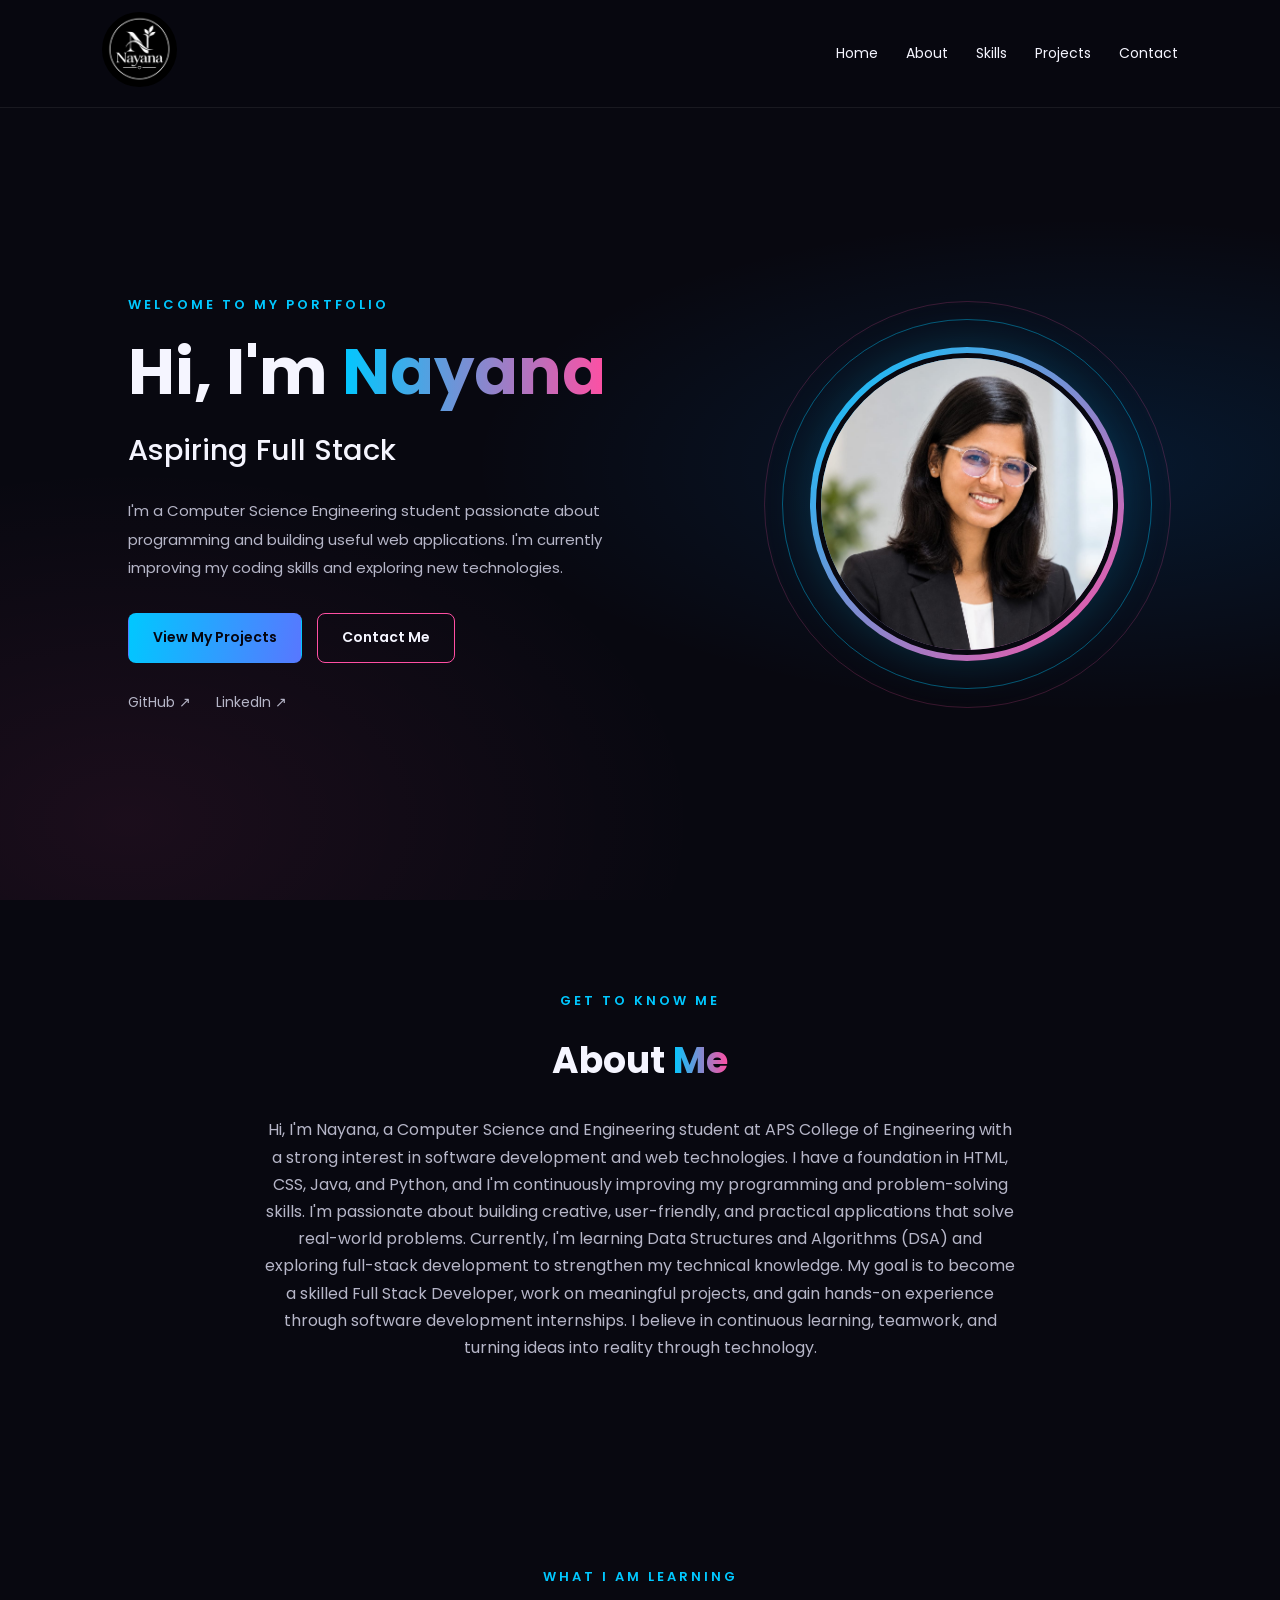
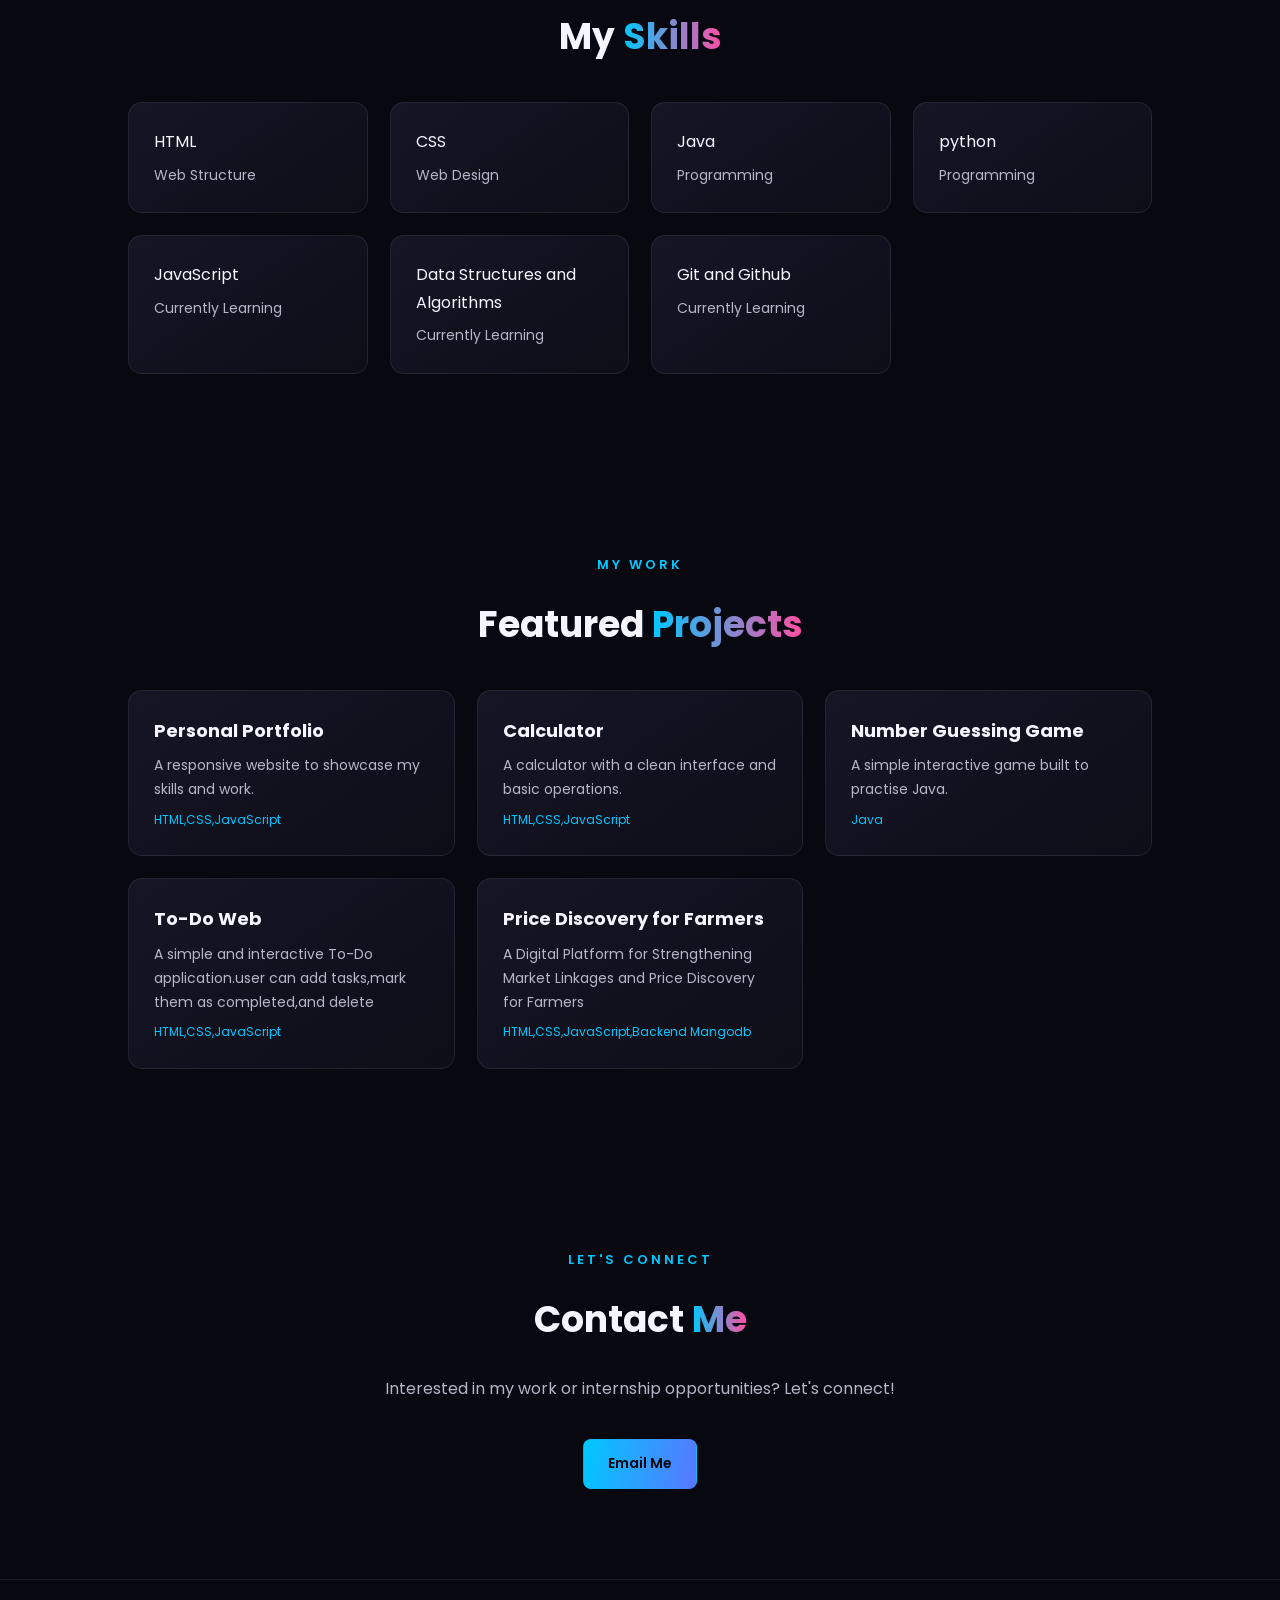
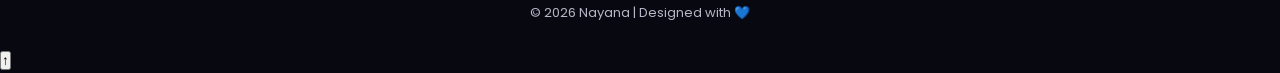
<file: index.html>
<!DOCTYPE html>
<html lang="en">
<head>
    <meta charset="UTF-8">
    <meta name="viewport" content="width=device-width, initial-scale=1.0">
    <title>Nayana Portfolio</title>
    <link rel="stylesheet" href="style.css">
</head>
<body>

    <!-- Navigation -->
    <header>
        <a href="#" class="logo">
            <img src="images/logo.png" alt="Nayana Logo">
        </a>

        <nav>
            <a href="#home">Home</a>
            <a href="#about">About</a>
            <a href="#skills">Skills</a>
            <a href="#projects">Projects</a>
            <a href="#contact">Contact</a>
        </nav>
    </header>

    <!-- Home Section -->
    <section class="home" id="home">

        <div class="home-content">
            <p class="welcome">WELCOME TO MY PORTFOLIO</p>

            <h1>Hi, I'm <span>Nayana</span></h1>

            <h2>Aspiring Full Stack Developer</h2>

            <p class="description">
                I'm a Computer Science Engineering student passionate
                about programming and building useful web applications.
                I'm currently improving my coding skills and exploring
                new technologies.
            </p>

            <div class="buttons">
                <a href="#projects" class="btn">View My Projects</a>
                <a href="#contact" class="btn btn-outline">Contact Me</a>
            </div>

            <div class="social-links">
                <a href="https://github.com/7776nayu-cmyk" target="_blank">GitHub ↗</a>
                <a href="https://www.linkedin.com/in/nayana-m-dev2028" target="_blank">LinkedIn ↗</a>
            </div>
        </div>

        <div class="home-image">
            <div class="image-glow">
                <img src="images/myphoto.ips.jpeg" alt="Photo of Nayana">
            </div>
            <div class="circle circle-one"></div>
            <div class="circle circle-two"></div>
        </div>

    </section>

    <!-- About Section -->
    <section class="section" id="about">
        <p class="section-label">GET TO KNOW ME</p>
        <h2>About <span>Me</span></h2>
        <p class="about">
Hi, I'm Nayana, a Computer Science and Engineering student at APS College of Engineering with a strong interest in software development and web technologies.

I have a foundation in HTML, CSS, Java, and Python, and I'm continuously improving my programming and problem-solving skills. I'm passionate about building creative, user-friendly, and practical applications that solve real-world problems.

Currently, I'm learning Data Structures and Algorithms (DSA) and exploring full-stack development to strengthen my technical knowledge. My goal is to become a skilled Full Stack Developer, work on meaningful projects, and gain hands-on experience through software development internships.

I believe in continuous learning, teamwork, and turning ideas into reality through technology.
        </p>
    </section>

    <!-- Skills Section -->
    <section class="section" id="skills">
        <p class="section-label">WHAT I AM LEARNING</p>
        <h2>My <span>Skills</span></h2>

        <div class="cards">
            <div class="card">HTML <p>Web Structure</p></div>
            <div class="card">CSS <p>Web Design</p></div>
            <div class="card">Java <p>Programming</p></div>
            <div class="card">python <p>Programming</p></div>
            <div class="card">JavaScript <p>Currently Learning</p></div>
            <div class="card">Data Structures and Algorithms <p>Currently Learning</p></div>
            <div class="card">Git and Github <p>Currently Learning</p></div>
        </div>
    </section>

    <!-- Projects Section -->
    <section class="section" id="projects">
        <p class="section-label">MY WORK</p>
        <h2>Featured <span>Projects</span></h2>

        <div class="cards">
            <div class="card">
                <h3>Personal Portfolio</h3>
                <p>A responsive website to showcase my skills and work.</p>
                <p class="tech">HTML,CSS,JavaScript</p>
            </div>

            <div class="card">
                <h3>Calculator</h3>
                <p>A calculator with a clean interface and basic operations.</p>
                <p class="tech">HTML,CSS,JavaScript</p>
            </div>

            <div class="card">
                <h3>Number Guessing Game</h3>
                <p>A simple interactive game built to practise Java.</p>
                <p class="tech">Java</p>
            </div>
            <div class="card">
                <h3>To-Do Web</h3>
                <p>A simple and interactive To-Do application.user can add tasks,mark them as completed,and delete</p>
                <p class="tech">HTML,CSS,JavaScript</p>
            </div>
            <div class="card">
                <h3>Price Discovery for Farmers</h3>
                <p>A Digital Platform for Strengthening Market Linkages and Price Discovery for Farmers</p>
                <p class="tech">HTML,CSS,JavaScript,Backend Mangodb</p>
            </div>
        </div>
    </section>

    <!-- Contact Section -->
    <section class="section" id="contact">
        <p class="section-label">LET'S CONNECT</p>
        <h2>Contact <span>Me</span></h2>
        <p>Interested in my work or internship opportunities? Let's connect!</p>
        <a href="mnayana2024@gmail.com" class="btn">Email Me</a>
    </section>
    <footer>

        <p> 2026 Nayana </p>
    </footer>
    <script src="script.js"></script>
</body>
</html>
</file>
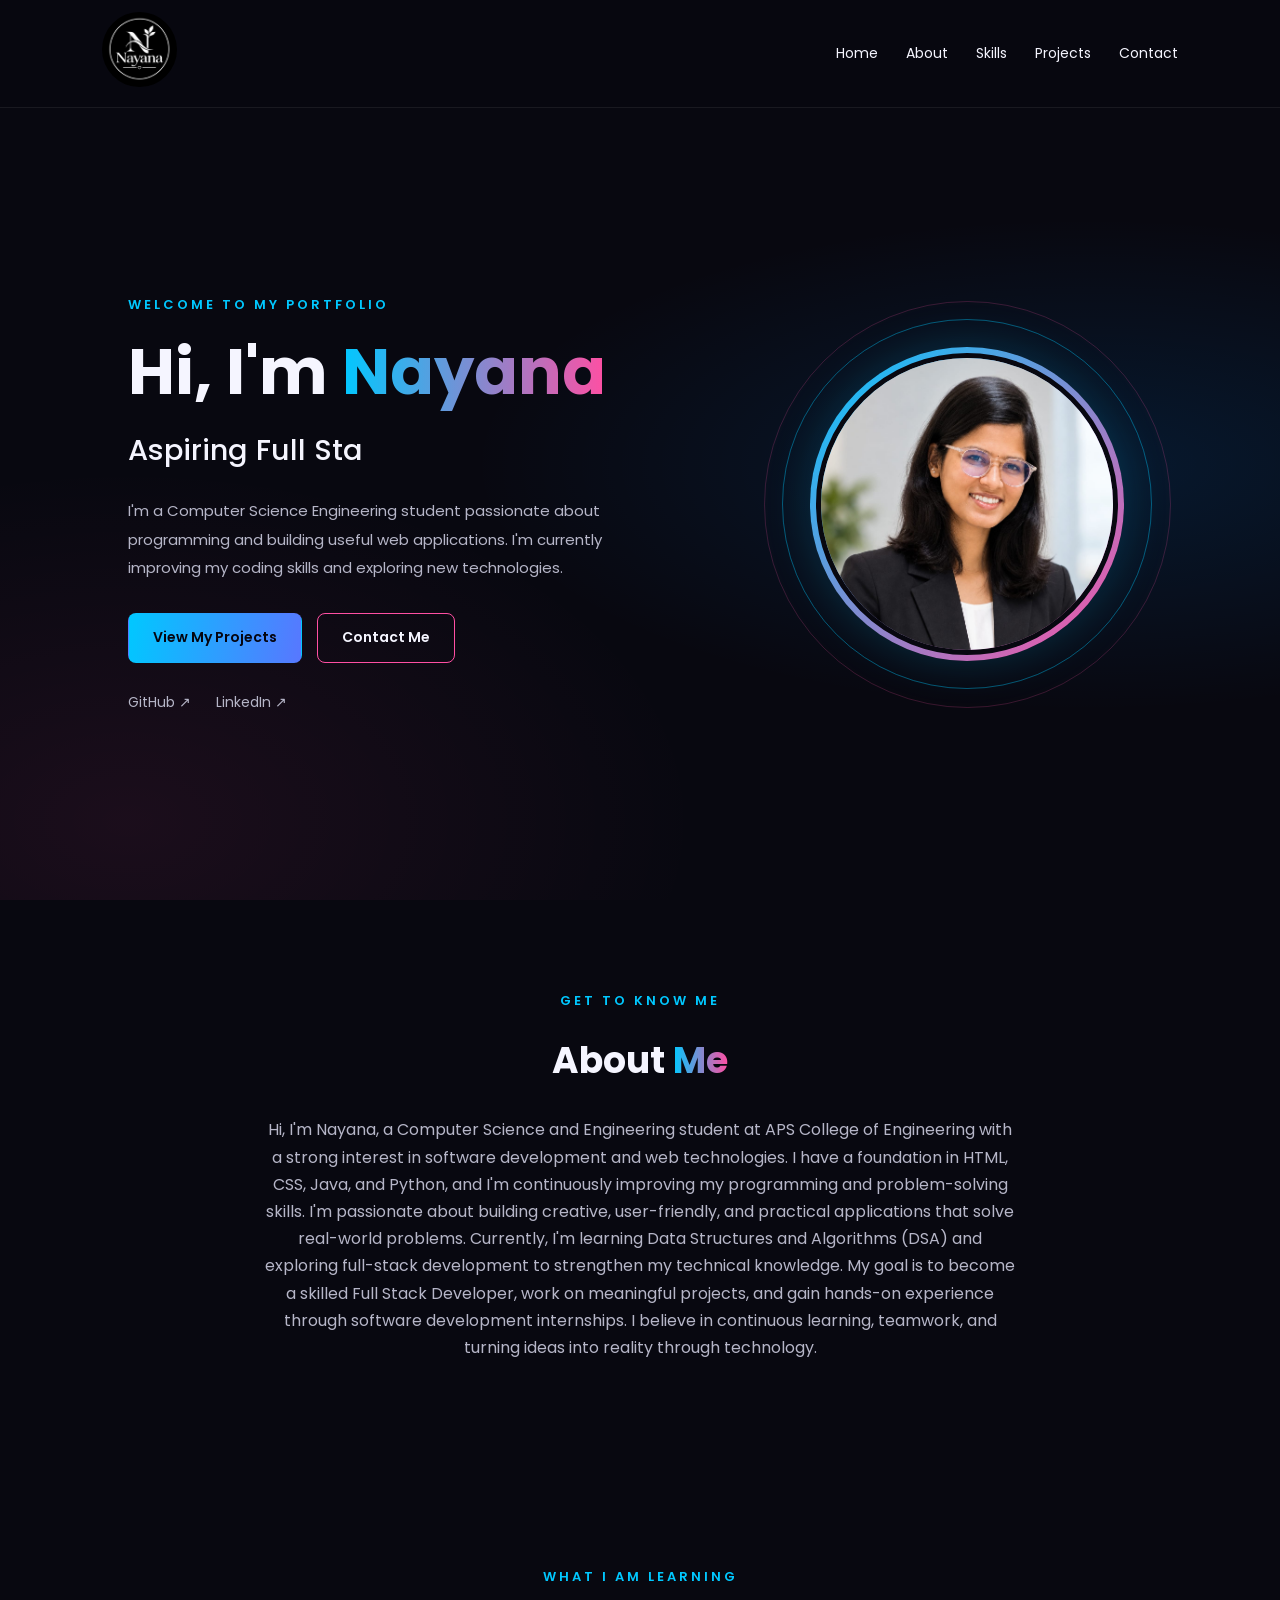
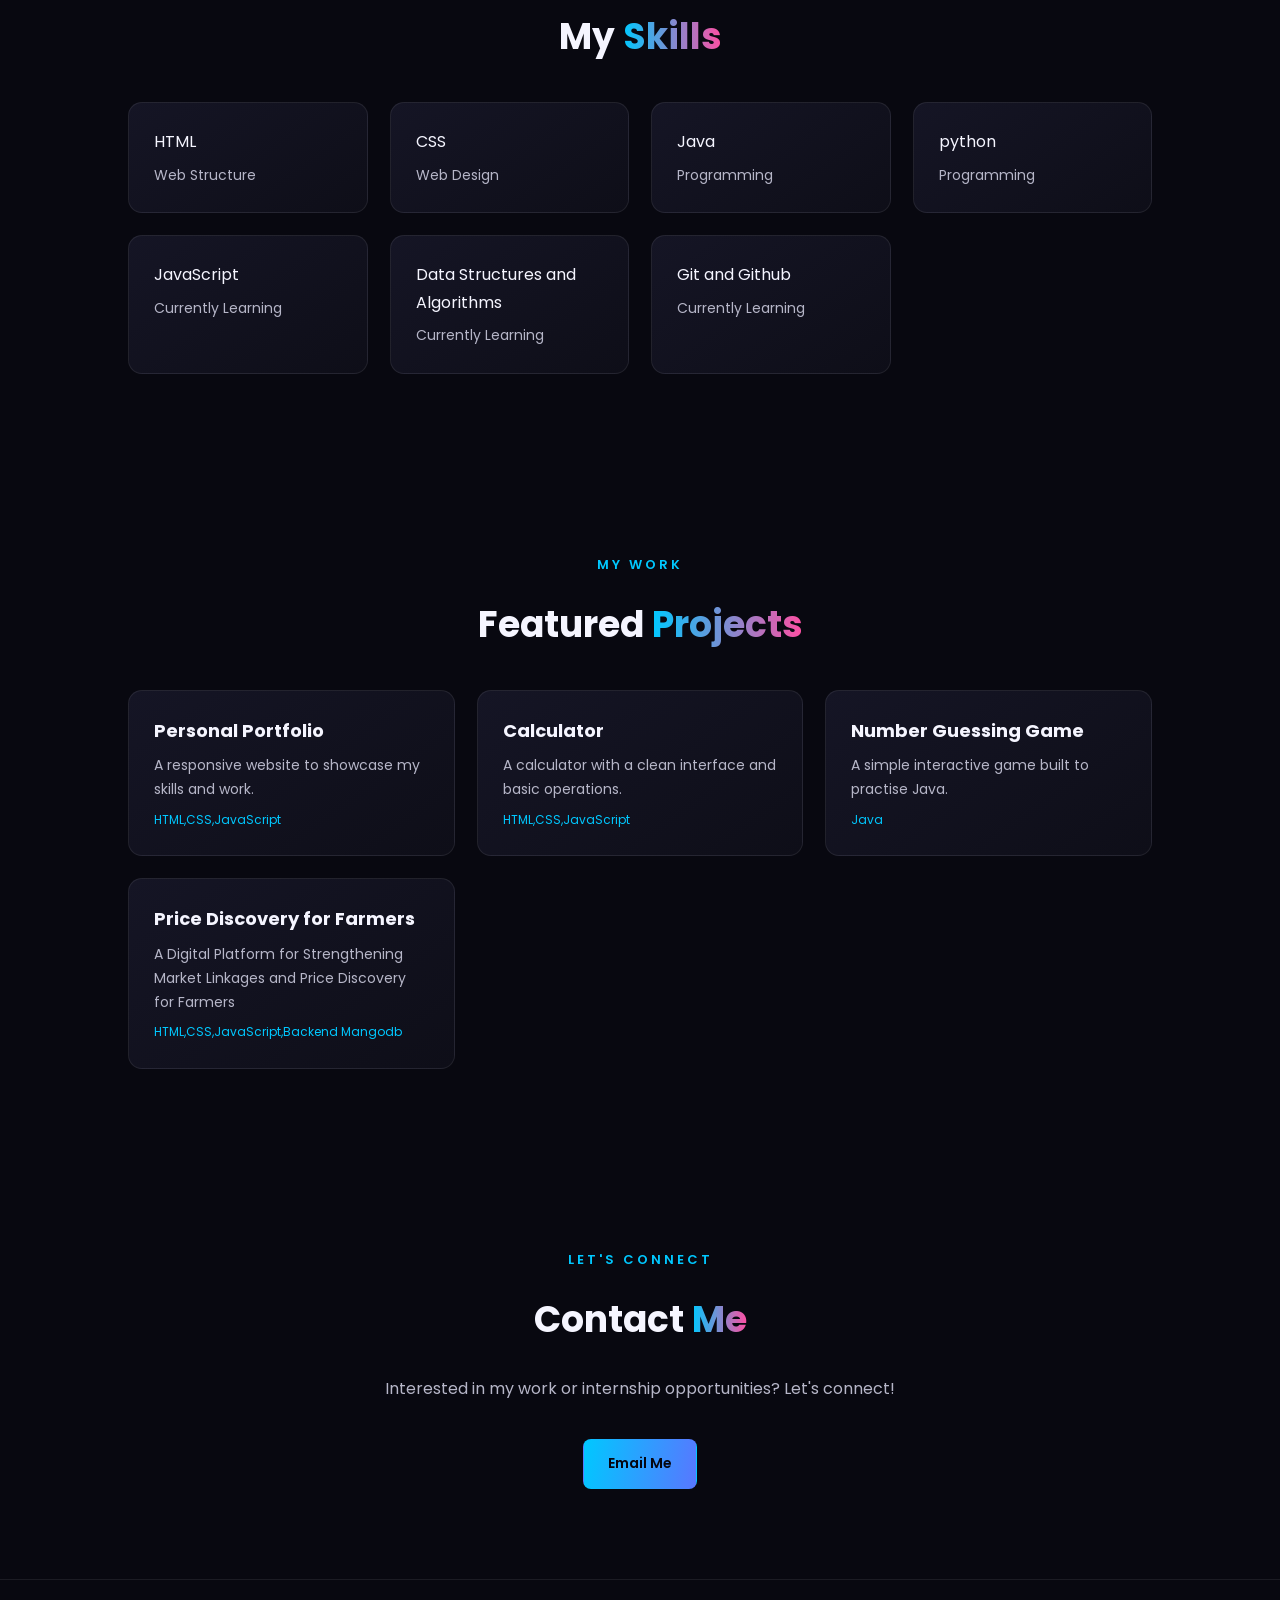
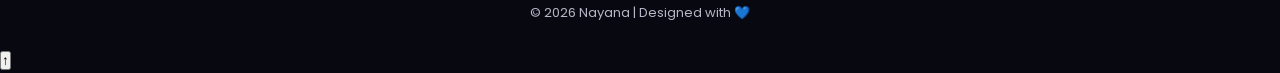
<file: task1/index.html>
<!DOCTYPE html>
<html lang="en">
<head>
    <meta charset="UTF-8">
    <meta name="viewport" content="width=device-width, initial-scale=1.0">
    <title>Nayana Portfolio</title>
    <link rel="stylesheet" href="style.css">
</head>
<body>

    <!-- Navigation -->
    <header>
        <a href="#" class="logo">
            <img src="images/logo.png" alt="Nayana Logo">
        </a>

        <nav>
            <a href="#home">Home</a>
            <a href="#about">About</a>
            <a href="#skills">Skills</a>
            <a href="#projects">Projects</a>
            <a href="#contact">Contact</a>
        </nav>
    </header>

    <!-- Home Section -->
    <section class="home" id="home">

        <div class="home-content">
            <p class="welcome">WELCOME TO MY PORTFOLIO</p>

            <h1>Hi, I'm <span>Nayana</span></h1>

            <h2>Aspiring Full Stack Developer</h2>

            <p class="description">
                I'm a Computer Science Engineering student passionate
                about programming and building useful web applications.
                I'm currently improving my coding skills and exploring
                new technologies.
            </p>

            <div class="buttons">
                <a href="#projects" class="btn">View My Projects</a>
                <a href="#contact" class="btn btn-outline">Contact Me</a>
            </div>

            <div class="social-links">
                <a href="https://github.com/7776nayu-cmyk" target="_blank">GitHub ↗</a>
                <a href="https://www.linkedin.com/in/nayana-m-dev2028" target="_blank">LinkedIn ↗</a>
            </div>
        </div>

        <div class="home-image">
            <div class="image-glow">
                <img src="images/myphoto.ips.jpeg" alt="Photo of Nayana">
            </div>
            <div class="circle circle-one"></div>
            <div class="circle circle-two"></div>
        </div>

    </section>

    <!-- About Section -->
    <section class="section" id="about">
        <p class="section-label">GET TO KNOW ME</p>
        <h2>About <span>Me</span></h2>
        <p class="about">
Hi, I'm Nayana, a Computer Science and Engineering student at APS College of Engineering with a strong interest in software development and web technologies.

I have a foundation in HTML, CSS, Java, and Python, and I'm continuously improving my programming and problem-solving skills. I'm passionate about building creative, user-friendly, and practical applications that solve real-world problems.

Currently, I'm learning Data Structures and Algorithms (DSA) and exploring full-stack development to strengthen my technical knowledge. My goal is to become a skilled Full Stack Developer, work on meaningful projects, and gain hands-on experience through software development internships.

I believe in continuous learning, teamwork, and turning ideas into reality through technology.
        </p>
    </section>

    <!-- Skills Section -->
    <section class="section" id="skills">
        <p class="section-label">WHAT I AM LEARNING</p>
        <h2>My <span>Skills</span></h2>

        <div class="cards">
            <div class="card">HTML <p>Web Structure</p></div>
            <div class="card">CSS <p>Web Design</p></div>
            <div class="card">Java <p>Programming</p></div>
            <div class="card">python <p>Programming</p></div>
            <div class="card">JavaScript <p>Currently Learning</p></div>
            <div class="card">Data Structures and Algorithms <p>Currently Learning</p></div>
            <div class="card">Git and Github <p>Currently Learning</p></div>
        </div>
    </section>

    <!-- Projects Section -->
    <section class="section" id="projects">
        <p class="section-label">MY WORK</p>
        <h2>Featured <span>Projects</span></h2>

        <div class="cards">
            <div class="card">
                <h3>Personal Portfolio</h3>
                <p>A responsive website to showcase my skills and work.</p>
                <p class="tech">HTML,CSS,JavaScript</p>
            </div>

            <div class="card">
                <h3>Calculator</h3>
                <p>A calculator with a clean interface and basic operations.</p>
                <p class="tech">HTML,CSS,JavaScript</p>
            </div>

            <div class="card">
                <h3>Number Guessing Game</h3>
                <p>A simple interactive game built to practise Java.</p>
                <p class="tech">Java</p>
            </div>
            <div class="card">
                <h3>Price Discovery for Farmers</h3>
                <p>A Digital Platform for Strengthening Market Linkages and Price Discovery for Farmers</p>
                <p class="tech">HTML,CSS,JavaScript,Backend Mangodb</p>
            </div>
        </div>
    </section>

    <!-- Contact Section -->
    <section class="section" id="contact">
        <p class="section-label">LET'S CONNECT</p>
        <h2>Contact <span>Me</span></h2>
        <p>Interested in my work or internship opportunities? Let's connect!</p>
        <a href="mnayana2024@gmail.com" class="btn">Email Me</a>
    </section>
    <footer>

        <p> 2026 Nayana </p>
    </footer>
    <script src="script.js"></script>
</body>
</html>
</file>
<file: style.css>
@import url('https://fonts.googleapis.com/css2?family=Poppins:wght@300;400;500;600;700;800&display=swap');

* {
    margin: 0;
    padding: 0;
    box-sizing: border-box;
    scroll-behavior: smooth;
}

:root {
    --bg: #080810;
    --card: #11111d;
    --blue: #00c8ff;
    --pink: #ff4fa3;
    --white: #f5f5ff;
    --muted: #b6b6c8;
}

body {
    font-family: 'Poppins', sans-serif;
    background: var(--bg);
    color: var(--white);
    line-height: 1.7;
    overflow-x: hidden;
}

/* Navigation */
header {
    display: flex;
    justify-content: space-between;
    align-items: center;
    padding: 12px 8%;
    position: sticky;
    top: 0;
    z-index: 100;
    background: rgba(8, 8, 16, 0.92);
    backdrop-filter: blur(12px);
    border-bottom: 1px solid rgba(255, 255, 255, 0.07);
}
.about{
    justify-content: space-between;
    align-items: center;
}

.logo img {
    width: 75px;
    height: 75px;
    object-fit: contain;
    border-radius: 50%;
}

nav {
    display: flex;
    gap: 28px;
}

nav a {
    color: var(--white);
    text-decoration: none;
    font-size: 14px;
    transition: 0.3s;
}

nav a:hover {
    color: var(--blue);
}

/* Hero section */
.home {
    min-height: 88vh;
    display: flex;
    align-items: center;
    justify-content: space-between;
    gap: 50px;
    padding: 65px 10%;
    position: relative;
    background:
        radial-gradient(ellipse at 85% 45%,
        rgba(0, 140, 255, 0.13), transparent 40%),
        radial-gradient(ellipse at 10% 90%,
        rgba(255, 79, 163, 0.08), transparent 35%);
}

.home-content {
    max-width: 620px;
    flex: 1;
    z-index: 2;
}

.welcome,
.section-label {
    color: var(--blue);
    font-size: 13px;
    letter-spacing: 3px;
    font-weight: 600;
    margin-bottom: 18px;
}

.home h1 {
    font-size: clamp(38px, 5vw, 66px);
    line-height: 1.2;
    margin-bottom: 15px;
}

.home h1 span,
.section h2 span {
    background: linear-gradient(90deg, var(--blue), var(--pink));
    -webkit-background-clip: text;
    background-clip: text;
    color: transparent;
}

.home h2 {
    font-size: clamp(20px, 2.5vw, 29px);
    font-weight: 500;
    margin-bottom: 22px;
}

.description {
    max-width: 550px;
    color: var(--muted);
    font-size: 15px;
    line-height: 1.9;
}

.buttons {
    display: flex;
    flex-wrap: wrap;
    gap: 15px;
    margin-top: 30px;
}

.btn {
    display: inline-block;
    padding: 12px 24px;
    background: linear-gradient(100deg, var(--blue), #5877ff);
    color: #050510;
    border-radius: 8px;
    text-decoration: none;
    font-weight: 600;
    font-size: 14px;
    border: 1px solid transparent;
    transition: 0.3s;
}

.btn:hover {
    transform: translateY(-4px);
    box-shadow: 0 0 25px rgba(0, 200, 255, 0.3);
}

.btn-outline {
    background: transparent;
    color: var(--white);
    border-color: var(--pink);
}

.btn-outline:hover {
    background: rgba(255, 79, 163, 0.1);
}

.social-links {
    display: flex;
    gap: 25px;
    margin-top: 28px;
}

.social-links a {
    color: var(--muted);
    text-decoration: none;
    font-size: 14px;
}

.social-links a:hover {
    color: var(--blue);
}

/* Profile photo */
.home-image {
    width: min(34vw, 370px);
    min-width: 250px;
    aspect-ratio: 1;
    position: relative;
    display: grid;
    place-items: center;
    flex-shrink: 0;
}

.image-glow {
    width: 85%;
    height: 85%;
    border-radius: 50%;
    padding: 6px;
    background: linear-gradient(135deg, var(--blue), var(--pink));
    box-shadow: 0 0 45px rgba(0, 200, 255, 0.18);
    z-index: 2;
}

.image-glow img {
    width: 100%;
    height: 100%;
    object-fit: cover;
    object-position: center top;
    border-radius: 50%;
    border: 5px solid var(--bg);
    display: block;
}

.circle {
    position: absolute;
    border: 1px solid rgba(0, 200, 255, 0.4);
    border-radius: 50%;
}

.circle-one {
    width: 100%;
    height: 100%;
}

.circle-two {
    width: 110%;
    height: 110%;
    border-color: rgba(255, 79, 163, 0.2);
}

/* Common sections */
.section {
    padding: 90px 10%;
    text-align: center;
    scroll-margin-top: 95px;
}

.section h2 {
    font-size: 36px;
    margin-bottom: 25px;
}

.section > p:not(.section-label) {
    color: var(--muted);
    max-width: 750px;
    margin: 0 auto 25px;
}

/* Skill and project cards */
.cards {
    display: grid;
    grid-template-columns: repeat(3, minmax(0, 1fr));
    gap: 22px;
    margin-top: 35px;
    text-align: left;
}

#skills .cards {
    grid-template-columns: repeat(4, minmax(0, 1fr));
}

.card {
    background: linear-gradient(145deg, #151525, #0e0e18);
    padding: 25px;
    border: 1px solid rgba(255, 255, 255, 0.08);
    border-radius: 14px;
    transition: 0.3s;
    overflow-wrap: anywhere;
}

.card:hover {
    transform: translateY(-6px);
    border-color: var(--blue);
    box-shadow: 0 8px 30px rgba(0, 200, 255, 0.08);
}

.card p {
    color: var(--muted);
    font-size: 14px;
    margin-top: 8px;
}

.card h3 {
    font-size: 18px;
}

.tech {
    color: var(--blue) !important;
    font-size: 12px !important;
}

/* Contact */
#contact .btn {
    margin-top: 12px;
}

footer {
    text-align: center;
    padding: 22px;
    color: var(--muted);
    font-size: 13px;
    border-top: 1px solid rgba(255, 255, 255, 0.08);
}

/* Mobile responsive layout */
@media (max-width: 900px) {
    header {
        padding: 12px 5%;
    }

    nav {
        gap: 14px;
    }

    .home {
        padding: 60px 6%;
        gap: 25px;
    }

    .home-image {
        width: 30vw;
        min-width: 210px;
    }

    #skills .cards {
        grid-template-columns: repeat(2, minmax(0, 1fr));
    }

    .cards {
        grid-template-columns: repeat(2, minmax(0, 1fr));
    }
}

@media (max-width: 600px) {
    header {
        flex-direction: column;
        gap: 12px;
    }

    .logo img {
        width: 60px;
        height: 60px;
    }

    nav {
        justify-content: center;
        flex-wrap: wrap;
        gap: 10px 18px;
    }

    .home {
        flex-direction: column-reverse;
        text-align: center;
        padding: 45px 6%;
        gap: 35px;
    }

    .home-content {
        width: 100%;
    }

    .home-image {
        width: 65vw;
        min-width: 0;
        max-width: 290px;
    }

    .description {
        margin: auto;
    }

    .buttons,
    .social-links {
        justify-content: center;
    }

    .section {
        padding: 65px 6%;
    }

    .section h2 {
        font-size: 30px;
    }

    .cards,
    #skills .cards {
        grid-template-columns: 1fr;
    }
}
</file>
<file: task1/style.css>
@import url('https://fonts.googleapis.com/css2?family=Poppins:wght@300;400;500;600;700;800&display=swap');

* {
    margin: 0;
    padding: 0;
    box-sizing: border-box;
    scroll-behavior: smooth;
}

:root {
    --bg: #080810;
    --card: #11111d;
    --blue: #00c8ff;
    --pink: #ff4fa3;
    --white: #f5f5ff;
    --muted: #b6b6c8;
}

body {
    font-family: 'Poppins', sans-serif;
    background: var(--bg);
    color: var(--white);
    line-height: 1.7;
    overflow-x: hidden;
}

/* Navigation */
header {
    display: flex;
    justify-content: space-between;
    align-items: center;
    padding: 12px 8%;
    position: sticky;
    top: 0;
    z-index: 100;
    background: rgba(8, 8, 16, 0.92);
    backdrop-filter: blur(12px);
    border-bottom: 1px solid rgba(255, 255, 255, 0.07);
}
.about{
    justify-content: space-between;
    align-items: center;
}

.logo img {
    width: 75px;
    height: 75px;
    object-fit: contain;
    border-radius: 50%;
}

nav {
    display: flex;
    gap: 28px;
}

nav a {
    color: var(--white);
    text-decoration: none;
    font-size: 14px;
    transition: 0.3s;
}

nav a:hover {
    color: var(--blue);
}

/* Hero section */
.home {
    min-height: 88vh;
    display: flex;
    align-items: center;
    justify-content: space-between;
    gap: 50px;
    padding: 65px 10%;
    position: relative;
    background:
        radial-gradient(ellipse at 85% 45%,
        rgba(0, 140, 255, 0.13), transparent 40%),
        radial-gradient(ellipse at 10% 90%,
        rgba(255, 79, 163, 0.08), transparent 35%);
}

.home-content {
    max-width: 620px;
    flex: 1;
    z-index: 2;
}

.welcome,
.section-label {
    color: var(--blue);
    font-size: 13px;
    letter-spacing: 3px;
    font-weight: 600;
    margin-bottom: 18px;
}

.home h1 {
    font-size: clamp(38px, 5vw, 66px);
    line-height: 1.2;
    margin-bottom: 15px;
}

.home h1 span,
.section h2 span {
    background: linear-gradient(90deg, var(--blue), var(--pink));
    -webkit-background-clip: text;
    background-clip: text;
    color: transparent;
}

.home h2 {
    font-size: clamp(20px, 2.5vw, 29px);
    font-weight: 500;
    margin-bottom: 22px;
}

.description {
    max-width: 550px;
    color: var(--muted);
    font-size: 15px;
    line-height: 1.9;
}

.buttons {
    display: flex;
    flex-wrap: wrap;
    gap: 15px;
    margin-top: 30px;
}

.btn {
    display: inline-block;
    padding: 12px 24px;
    background: linear-gradient(100deg, var(--blue), #5877ff);
    color: #050510;
    border-radius: 8px;
    text-decoration: none;
    font-weight: 600;
    font-size: 14px;
    border: 1px solid transparent;
    transition: 0.3s;
}

.btn:hover {
    transform: translateY(-4px);
    box-shadow: 0 0 25px rgba(0, 200, 255, 0.3);
}

.btn-outline {
    background: transparent;
    color: var(--white);
    border-color: var(--pink);
}

.btn-outline:hover {
    background: rgba(255, 79, 163, 0.1);
}

.social-links {
    display: flex;
    gap: 25px;
    margin-top: 28px;
}

.social-links a {
    color: var(--muted);
    text-decoration: none;
    font-size: 14px;
}

.social-links a:hover {
    color: var(--blue);
}

/* Profile photo */
.home-image {
    width: min(34vw, 370px);
    min-width: 250px;
    aspect-ratio: 1;
    position: relative;
    display: grid;
    place-items: center;
    flex-shrink: 0;
}

.image-glow {
    width: 85%;
    height: 85%;
    border-radius: 50%;
    padding: 6px;
    background: linear-gradient(135deg, var(--blue), var(--pink));
    box-shadow: 0 0 45px rgba(0, 200, 255, 0.18);
    z-index: 2;
}

.image-glow img {
    width: 100%;
    height: 100%;
    object-fit: cover;
    object-position: center top;
    border-radius: 50%;
    border: 5px solid var(--bg);
    display: block;
}

.circle {
    position: absolute;
    border: 1px solid rgba(0, 200, 255, 0.4);
    border-radius: 50%;
}

.circle-one {
    width: 100%;
    height: 100%;
}

.circle-two {
    width: 110%;
    height: 110%;
    border-color: rgba(255, 79, 163, 0.2);
}

/* Common sections */
.section {
    padding: 90px 10%;
    text-align: center;
    scroll-margin-top: 95px;
}

.section h2 {
    font-size: 36px;
    margin-bottom: 25px;
}

.section > p:not(.section-label) {
    color: var(--muted);
    max-width: 750px;
    margin: 0 auto 25px;
}

/* Skill and project cards */
.cards {
    display: grid;
    grid-template-columns: repeat(3, minmax(0, 1fr));
    gap: 22px;
    margin-top: 35px;
    text-align: left;
}

#skills .cards {
    grid-template-columns: repeat(4, minmax(0, 1fr));
}

.card {
    background: linear-gradient(145deg, #151525, #0e0e18);
    padding: 25px;
    border: 1px solid rgba(255, 255, 255, 0.08);
    border-radius: 14px;
    transition: 0.3s;
    overflow-wrap: anywhere;
}

.card:hover {
    transform: translateY(-6px);
    border-color: var(--blue);
    box-shadow: 0 8px 30px rgba(0, 200, 255, 0.08);
}

.card p {
    color: var(--muted);
    font-size: 14px;
    margin-top: 8px;
}

.card h3 {
    font-size: 18px;
}

.tech {
    color: var(--blue) !important;
    font-size: 12px !important;
}

/* Contact */
#contact .btn {
    margin-top: 12px;
}

footer {
    text-align: center;
    padding: 22px;
    color: var(--muted);
    font-size: 13px;
    border-top: 1px solid rgba(255, 255, 255, 0.08);
}

/* Mobile responsive layout */
@media (max-width: 900px) {
    header {
        padding: 12px 5%;
    }

    nav {
        gap: 14px;
    }

    .home {
        padding: 60px 6%;
        gap: 25px;
    }

    .home-image {
        width: 30vw;
        min-width: 210px;
    }

    #skills .cards {
        grid-template-columns: repeat(2, minmax(0, 1fr));
    }

    .cards {
        grid-template-columns: repeat(2, minmax(0, 1fr));
    }
}

@media (max-width: 600px) {
    header {
        flex-direction: column;
        gap: 12px;
    }

    .logo img {
        width: 60px;
        height: 60px;
    }

    nav {
        justify-content: center;
        flex-wrap: wrap;
        gap: 10px 18px;
    }

    .home {
        flex-direction: column-reverse;
        text-align: center;
        padding: 45px 6%;
        gap: 35px;
    }

    .home-content {
        width: 100%;
    }

    .home-image {
        width: 65vw;
        min-width: 0;
        max-width: 290px;
    }

    .description {
        margin: auto;
    }

    .buttons,
    .social-links {
        justify-content: center;
    }

    .section {
        padding: 65px 6%;
    }

    .section h2 {
        font-size: 30px;
    }

    .cards,
    #skills .cards {
        grid-template-columns: 1fr;
    }
}
</file>
